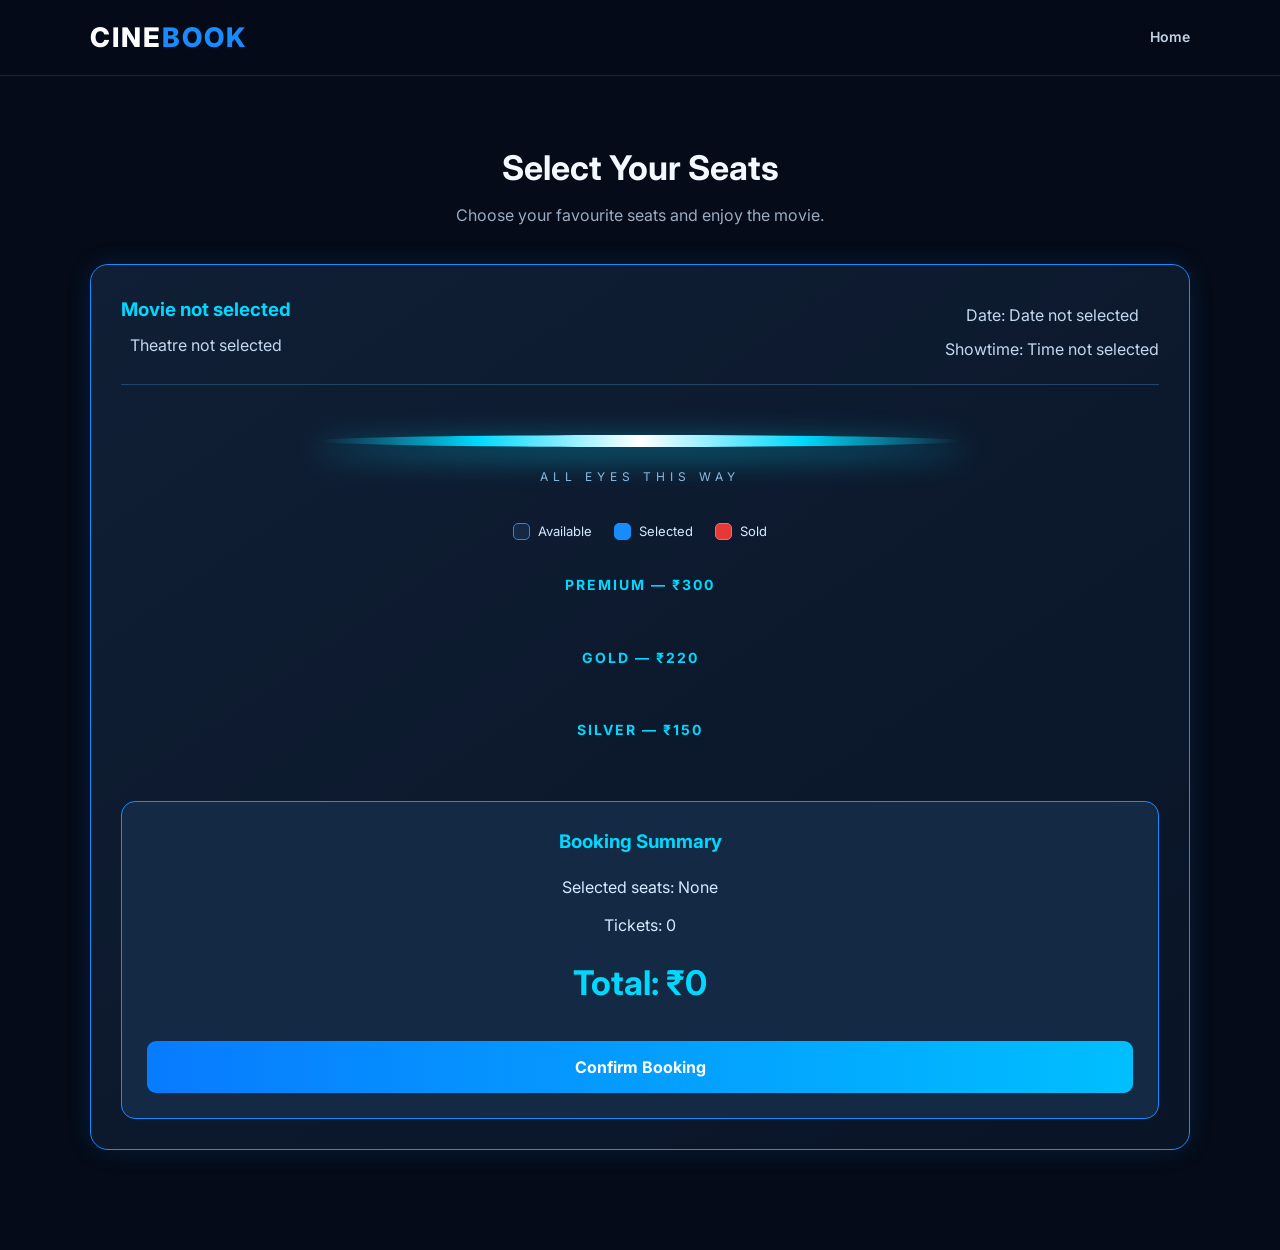
<file: src/main/resources/static/booking.html>
<!DOCTYPE html>
<html lang="en">
<head>
    <meta charset="UTF-8">
    <meta name="viewport" content="width=device-width, initial-scale=1.0">
    <title>Select Seats | CineBook</title>
    <link rel="stylesheet" href="style.css">

    <style>
        .cinema-booking {
            max-width: 1100px;
            margin: 35px auto;
            padding: 30px;
            background: linear-gradient(145deg, #101f35, #091426);
            border: 1px solid #168cff;
            border-radius: 18px;
            box-shadow: 0 0 25px rgba(22,140,255,.15);
            animation: cardEnter .7s ease both;
        }

        .booking-details {
            display: flex;
            justify-content: space-between;
            flex-wrap: wrap;
            gap: 15px;
            padding-bottom: 22px;
            border-bottom: 1px solid #254568;
        }

        .booking-details h3 {
            color: #00d9ff;
        }

        .booking-details p {
            color: #c2d8ef;
            margin-top: 8px;
        }

        .screen-area {
            margin: 50px auto 35px;
            max-width: 650px;
            text-align: center;
        }

        .cinema-screen {
            height: 12px;
            background: linear-gradient(90deg, transparent, #00d9ff, white, #00d9ff, transparent);
            border-radius: 50%;
            box-shadow: 0 8px 30px rgba(0,217,255,.65);
        }

        .screen-area p {
            color: #8bb8df;
            margin-top: 20px;
            letter-spacing: 5px;
            font-size: 12px;
        }

        .seat-legend {
            display: flex;
            justify-content: center;
            flex-wrap: wrap;
            gap: 22px;
            margin: 28px 0;
            color: #d5eaff;
            font-size: 13px;
        }

        .legend-item {
            display: flex;
            align-items: center;
            gap: 8px;
        }

        .legend-seat {
            width: 17px;
            height: 17px;
            border-radius: 5px;
            background: #142943;
            border: 1px solid #168cff;
        }

        .legend-seat.selected {
            background: #168cff;
        }

        .legend-seat.sold {
            background: #e53935;
            border-color: #ff6666;
        }

        .seat-category {
            text-align: center;
            color: #00d9ff;
            margin: 32px 0 18px;
            font-size: 14px;
            letter-spacing: 2px;
        }

        .seat-grid {
            display: grid;
            grid-template-columns: repeat(13, minmax(0, 1fr));
            gap: 9px 6px;
            max-width: 720px;
            margin: auto;
        }

        .seat {
            min-width: 0;
            padding: 9px 2px;
            background: #142943;
            color: white;
            border: 1px solid #168cff;
            border-radius: 7px 7px 4px 4px;
            font-size: 11px;
            cursor: pointer;
            transition: .2s ease;
        }

        .seat:hover:not(:disabled) {
            background: #087bff;
            box-shadow: 0 0 12px #168cff;
            transform: translateY(-2px);
        }

        .seat.selected {
            background: #168cff;
            border-color: #00d9ff;
            box-shadow: 0 0 12px rgba(0,217,255,.5);
            color: white;
        }

        .seat.booked,
        .seat:disabled {
            background: #e53935 !important;
            border-color: #ff6666 !important;
            color: white !important;
            cursor: not-allowed;
            opacity: 1;
        }

        .seat.aisle {
            visibility: hidden;
            pointer-events: none;
        }

        .seat-summary {
            margin-top: 42px;
            padding: 25px;
            background: #142943;
            border: 1px solid #168cff;
            border-radius: 14px;
        }

        .seat-summary h3 {
            color: #00d9ff;
            margin-bottom: 18px;
        }

        .seat-summary p {
            color: #d5eaff;
            margin: 12px 0;
        }

        #totalPrice {
            color: #00d9ff;
            margin-top: 18px;
        }

        .confirm-btn {
            margin-top: 22px;
            width: 100%;
            padding: 16px;
            background: linear-gradient(90deg, #087bff, #00bfff);
            color: white;
            border: none;
            border-radius: 9px;
            font-weight: bold;
            font-size: 16px;
            cursor: pointer;
            transition: .3s ease;
        }

        .confirm-btn:hover {
            box-shadow: 0 0 20px #168cff;
            transform: translateY(-3px);
        }

        @media(max-width: 650px) {
            .cinema-booking {
                padding: 12px;
                margin: 20px 8px;
            }

            .seat-grid {
                gap: 7px 3px;
            }

            .seat {
                padding: 8px 0;
                font-size: 9px;
            }

            .booking-details {
                flex-direction: column;
            }

            .seat-legend {
                gap: 12px;
            }
        }
    </style>
</head>

<body>

<header class="navbar">
    <h1 class="logo">CINE<span>BOOK</span></h1>
    <nav>
        <a href="index.html">Home</a>
    </nav>
</header>

<section class="movies-section">
    <h2>Select Your Seats</h2>
    <p class="subtitle">Choose your favourite seats and enjoy the movie.</p>

    <div class="cinema-booking">

        <div class="booking-details">
            <div>
                <h3 id="movieName">Movie</h3>
                <p id="theatreName">Theatre</p>
            </div>
            <div>
                <p id="showDate">Date</p>
                <p id="showTime">Showtime</p>
            </div>
        </div>

        <div class="screen-area">
            <div class="cinema-screen"></div>
            <p>ALL EYES THIS WAY</p>
        </div>

        <div class="seat-legend">
            <div class="legend-item">
                <span class="legend-seat"></span> Available
            </div>
            <div class="legend-item">
                <span class="legend-seat selected"></span> Selected
            </div>
            <div class="legend-item">
                <span class="legend-seat sold"></span> Sold
            </div>
        </div>

        <h3 class="seat-category">PREMIUM — ₹300</h3>
        <div class="seat-grid" id="premiumSeats"></div>

        <h3 class="seat-category">GOLD — ₹220</h3>
        <div class="seat-grid" id="goldSeats"></div>

        <h3 class="seat-category">SILVER — ₹150</h3>
        <div class="seat-grid" id="silverSeats"></div>

        <div class="seat-summary">
            <h3>Booking Summary</h3>
            <p id="selectedSeats">Selected seats: None</p>
            <p id="seatCount">Tickets: 0</p>
            <h2 id="totalPrice">Total: ₹0</h2>

            <button class="confirm-btn" id="confirmBooking">
                Confirm Booking
            </button>
        </div>

    </div>
</section>

<script src="booking.js"></script>

</body>
</html>
</file>
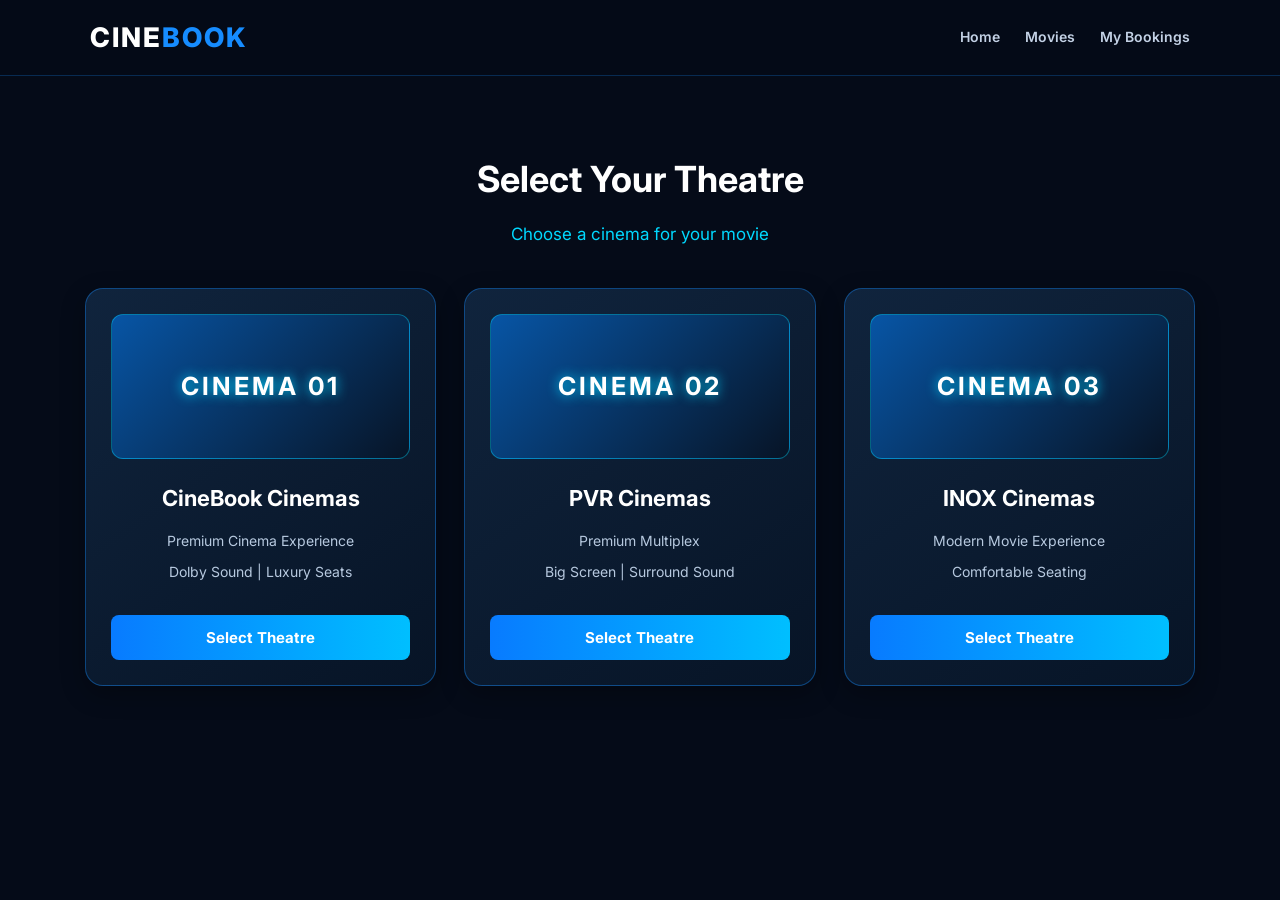
<file: src/main/resources/static/theatres.html>
<!DOCTYPE html>
<html lang="en">
<head>
    <meta charset="UTF-8">
    <meta name="viewport" content="width=device-width, initial-scale=1.0">
    <title>Select Theatre | CineBook</title>
    <link rel="stylesheet" href="style.css">

    <style>
        .theatre-section {
            max-width: 1150px;
            margin: 55px auto;
            padding: 20px;
            text-align: center;
        }

        .theatre-section h2 {
            font-size: 36px;
            color: #ffffff;
            margin-bottom: 12px;
        }

        .theatre-section .subtitle {
            color: #00d9ff;
            font-size: 17px;
            margin-bottom: 40px;
        }

        .theatre-container {
            display: grid;
            grid-template-columns: repeat(auto-fit, minmax(250px, 1fr));
            gap: 28px;
            margin-top: 25px;
        }

        .theatre-card {
            padding: 25px;
            background: linear-gradient(145deg, #10243d, #071426);
            border: 1px solid rgba(22, 140, 255, 0.4);
            border-radius: 18px;
            box-shadow: 0 8px 25px rgba(0, 0, 0, 0.3);
            transition: all 0.35s ease;
            text-align: center;
        }

        .theatre-card:hover {
            transform: translateY(-10px);
            border-color: #00d9ff;
            box-shadow: 0 0 25px rgba(0, 140, 255, 0.35);
        }

        .theatre-banner {
            height: 145px;
            display: flex;
            align-items: center;
            justify-content: center;
            margin-bottom: 22px;
            border-radius: 12px;
            background: linear-gradient(135deg, #0755a5, #071426);
            color: #ffffff;
            font-size: 25px;
            font-weight: bold;
            letter-spacing: 3px;
            text-shadow: 0 0 12px #00d9ff;
            border: 1px solid rgba(0, 217, 255, 0.4);
        }

        .theatre-card h3 {
            color: #ffffff;
            font-size: 22px;
            margin-bottom: 14px;
        }

        .theatre-card p {
            color: #b7c9df;
            margin: 9px 0;
            font-size: 14px;
        }

        .theatre-card button {
            margin-top: 22px;
            width: 100%;
            padding: 13px;
            border: none;
            border-radius: 8px;
            background: linear-gradient(90deg, #087bff, #00bfff);
            color: white;
            font-size: 15px;
            font-weight: bold;
            cursor: pointer;
        }

        .theatre-card button:hover {
            box-shadow: 0 0 18px rgba(0, 191, 255, 0.65);
            transform: translateY(-3px);
        }

        @media (max-width: 600px) {
            .theatre-section {
                margin: 30px auto;
            }

            .theatre-section h2 {
                font-size: 28px;
            }
        }
    </style>
</head>

<body>

<header class="navbar">
    <h1 class="logo">CINE<span>BOOK</span></h1>
    <nav>
        <a href="index.html">Home</a>
        <a href="index.html#movies">Movies</a>
        <a href="my-bookings.html">My Bookings</a>
    </nav>
</header>

<section class="theatre-section">
    <h2>Select Your Theatre</h2>

    <p class="subtitle" id="selectedMovie">
        Choose a cinema for your movie
    </p>

    <div class="theatre-container">

        <div class="movie-card theatre-card">
            <div class="theatre-banner">CINEMA 01</div>
            <h3>CineBook Cinemas</h3>
            <p>Premium Cinema Experience</p>
            <p>Dolby Sound | Luxury Seats</p>
            <button onclick="selectTheatre('CineBook Cinemas')">
                Select Theatre
            </button>
        </div>

        <div class="movie-card theatre-card">
            <div class="theatre-banner">CINEMA 02</div>
            <h3>PVR Cinemas</h3>
            <p>Premium Multiplex</p>
            <p>Big Screen | Surround Sound</p>
            <button onclick="selectTheatre('PVR Cinemas')">
                Select Theatre
            </button>
        </div>

        <div class="movie-card theatre-card">
            <div class="theatre-banner">CINEMA 03</div>
            <h3>INOX Cinemas</h3>
            <p>Modern Movie Experience</p>
            <p>Comfortable Seating</p>
            <button onclick="selectTheatre('INOX Cinemas')">
                Select Theatre
            </button>
        </div>

    </div>
</section>

<script>
    const params = new URLSearchParams(window.location.search);
    const movie = params.get("movie");

    document.getElementById("selectedMovie").textContent =
        movie ? "Selected Movie: " + movie : "Choose a cinema for your movie";

    function selectTheatre(theatre) {
        if (!movie) {
            alert("Please select a movie first.");
            window.location.href = "index.html";
            return;
        }

        window.location.href =
            "showtime.html?movie=" + encodeURIComponent(movie) +
            "&theatre=" + encodeURIComponent(theatre);
    }
</script>

</body>
</html>
</file>
<file: src/main/resources/static/style.css>
/* CINEBOOK - FUTURISTIC BLUE THEME */

@import url('https://fonts.googleapis.com/css2?family=Inter:wght@400;500;600;700;800&display=swap');

:root {
    --bg: #050b18;
    --panel: #0c1729;
    --blue: #168cff;
    --cyan: #00d9ff;
    --white: #f4f8ff;
    --muted: #9aabc2;
}

* {
    margin: 0;
    padding: 0;
    box-sizing: border-box;
}

html {
    scroll-behavior: smooth;
}

body {
    font-family: 'Inter', sans-serif;
    background: var(--bg);
    color: var(--white);
    line-height: 1.6;
}

/* NAVIGATION */

.navbar {
    min-height: 76px;
    padding: 15px 7%;
    display: flex;
    justify-content: space-between;
    align-items: center;
    gap: 20px;
    background: rgba(5, 11, 24, 0.94);
    border-bottom: 1px solid rgba(22, 140, 255, 0.25);
    position: sticky;
    top: 0;
    z-index: 1000;
    backdrop-filter: blur(15px);
}

.logo {
    font-size: 27px;
    font-weight: 800;
    letter-spacing: 2px;
    color: white;
}

.logo span {
    color: var(--blue);
}

#searchInput {
    padding: 12px 18px;
    width: 240px;
    background: #101e33;
    border: 1px solid #233b5b;
    border-radius: 25px;
    color: white;
    outline: none;
}

#searchInput:focus {
    border-color: var(--blue);
    box-shadow: 0 0 12px rgba(22, 140, 255, 0.3);
}

.navbar nav {
    display: flex;
    align-items: center;
    gap: 25px;
    flex-wrap: wrap;
}

.navbar nav a {
    color: #c3d1e5;
    text-decoration: none;
    font-size: 14px;
    font-weight: 600;
    transition: 0.3s;
}

.navbar nav a:hover {
    color: var(--cyan);
}

/* HERO SECTION */

.hero {
    min-height: 530px;
    display: flex;
    align-items: center;
    padding: 70px 9%;
    background:
        linear-gradient(90deg, #050b18 5%, rgba(5,11,24,.88) 48%, rgba(5,11,24,.2)),
        url('https://images.unsplash.com/photo-1489599849927-2ee91cede3ba?w=1600')
        center/cover no-repeat;
    position: relative;
}

.hero h2 {
    font-size: clamp(38px, 5vw, 65px);
    line-height: 1.15;
    margin: 18px 0;
    max-width: 650px;
}

.hero p {
    color: #c2d1e5;
    max-width: 520px;
    margin-bottom: 25px;
}

.hero .tagline {
    color: var(--cyan);
    letter-spacing: 3px;
    font-size: 12px;
    font-weight: 700;
}

.hero-btn {
    display: inline-block;
    padding: 13px 30px;
    background: linear-gradient(100deg, #087bff, #00c8ff);
    color: white;
    text-decoration: none;
    border-radius: 8px;
    font-weight: 700;
    box-shadow: 0 0 22px rgba(0, 153, 255, 0.4);
    transition: 0.3s;
}

.hero-btn:hover {
    transform: translateY(-4px);
    box-shadow: 0 0 35px rgba(0, 200, 255, 0.65);
}

/* MOVIES */

.movies-section {
    padding: 65px 7%;
    text-align: center;
}

.movies-section h2,
.about h2 {
    font-size: 34px;
    margin-bottom: 8px;
}

.subtitle {
    color: var(--muted);
    margin-bottom: 35px;
}

.movie-container {
    display: grid;
    grid-template-columns: repeat(auto-fit, minmax(220px, 1fr));
    gap: 28px;
    margin-top: 30px;
}

.movie-card {
    background: linear-gradient(145deg, #11233c, #091323);
    border: 1px solid rgba(22, 140, 255, 0.2);
    border-radius: 15px;
    overflow: hidden;
    padding-bottom: 22px;
    transition: 0.35s;
}

.movie-card:hover {
    transform: translateY(-10px);
    border-color: var(--cyan);
    box-shadow: 0 10px 35px rgba(0, 136, 255, 0.2);
}

.movie-card img {
    width: 100%;
    height: 310px;
    object-fit: cover;
    display: block;
}

.movie-card h3 {
    font-size: 19px;
    margin: 17px 10px 5px;
}

.movie-card p {
    color: var(--muted);
    font-size: 13px;
    margin-bottom: 15px;
}

button {
    cursor: pointer;
    font-family: inherit;
}

.movie-card button {
    background: linear-gradient(100deg, #087bff, #00c8ff);
    border: none;
    color: white;
    padding: 11px 25px;
    border-radius: 7px;
    font-weight: 700;
    transition: 0.3s;
}

.movie-card button:hover {
    box-shadow: 0 0 18px rgba(0, 200, 255, 0.55);
    transform: scale(1.04);
}

/* ABOUT */

.about {
    padding: 60px 20px;
    text-align: center;
    background: #0a1526;
    border-top: 1px solid #18314e;
}

.about p {
    color: var(--muted);
    margin-top: 12px;
}

/* FOOTER */

footer {
    text-align: center;
    padding: 25px;
    background: #030813;
    color: #8295ad;
    font-size: 13px;
}

/* RESPONSIVE */

@media (max-width: 750px) {
    .navbar {
        flex-direction: column;
        gap: 15px;
    }

    #searchInput {
        width: 100%;
    }

    .navbar nav {
        justify-content: center;
        gap: 16px;
    }

    .hero {
        min-height: 440px;
        padding: 50px 7%;
    }

    .movie-card img {
        height: 280px;
    }
}
/* BOOKED AND SELECTED SEATS */

.seat {
    background: #142943;
    color: #ffffff;
    border: 1px solid #168cff;
    border-radius: 6px;
    transition: 0.2s;
}

.seat:hover:not(:disabled) {
    background: #087bff;
    box-shadow: 0 0 12px #168cff;
}

.seat.selected {
    background: #168cff;
    color: white;
    border-color: #00d9ff;
    box-shadow: 0 0 15px #168cff;
}

.seat.booked,
.seat:disabled {
    background: #e53935 !important;
    color: white !important;
    border-color: #ff6666 !important;
    cursor: not-allowed;
    opacity: 1;
}

/* ===== CINEBOOK CINEMATIC ANIMATIONS ===== */

/* Smooth page entrance */
body {
    animation: pageEnter 0.7s ease-out;
}

@keyframes pageEnter {
    from {
        opacity: 0;
        transform: translateY(12px);
    }
    to {
        opacity: 1;
        transform: translateY(0);
    }
}

/* Animated glowing logo */
.logo {
    animation: logoGlow 3s ease-in-out infinite alternate;
}

@keyframes logoGlow {
    from {
        text-shadow: 0 0 3px #168cff;
    }
    to {
        text-shadow: 0 0 18px #00d9ff;
    }
}

/* Movie poster zoom */
.movie-card img {
    transition: transform 0.6s ease;
}

.movie-card:hover img {
    transform: scale(1.06);
}

/* Movie card entrance */
.movie-card {
    animation: cardEnter 0.7s ease both;
}

.movie-card:nth-child(2) {
    animation-delay: 0.15s;
}

.movie-card:nth-child(3) {
    animation-delay: 0.3s;
}

@keyframes cardEnter {
    from {
        opacity: 0;
        transform: translateY(25px);
    }
    to {
        opacity: 1;
        transform: translateY(0);
    }
}

/* Glowing buttons */
.hero-btn,
.movie-card button {
    position: relative;
    overflow: hidden;
}

.hero-btn:hover,
.movie-card button:hover {
    box-shadow: 0 0 12px #168cff,
                0 0 28px rgba(0, 217, 255, 0.5);
    transform: translateY(-3px);
}

/* Showtime and general button effects */
button {
    transition: all 0.25s ease;
}

button:active {
    transform: scale(0.96);
}

/* Seat selection animation */
.seat.selected {
    animation: seatSelect 0.25s ease;
}

@keyframes seatSelect {
    0% {
        transform: scale(0.8);
    }
    70% {
        transform: scale(1.12);
    }
    100% {
        transform: scale(1);
    }
}

/* Booked seats remain red */
.seat.booked,
.seat:disabled {
    background: #e53935 !important;
    color: white !important;
    cursor: not-allowed;
    animation: none;
}

/* Smooth navigation */
.navbar nav a {
    transition: color 0.3s ease,
                text-shadow 0.3s ease;
}

.navbar nav a:hover {
    text-shadow: 0 0 12px #00d9ff;
}

/* Accessibility: respect reduced-motion preference */
@media (prefers-reduced-motion: reduce) {
    *,
    *::before,
    *::after {
        animation-duration: 0.01ms !important;
        animation-iteration-count: 1 !important;
        transition-duration: 0.01ms !important;
        scroll-behavior: auto !important;
    }
}
</file>
